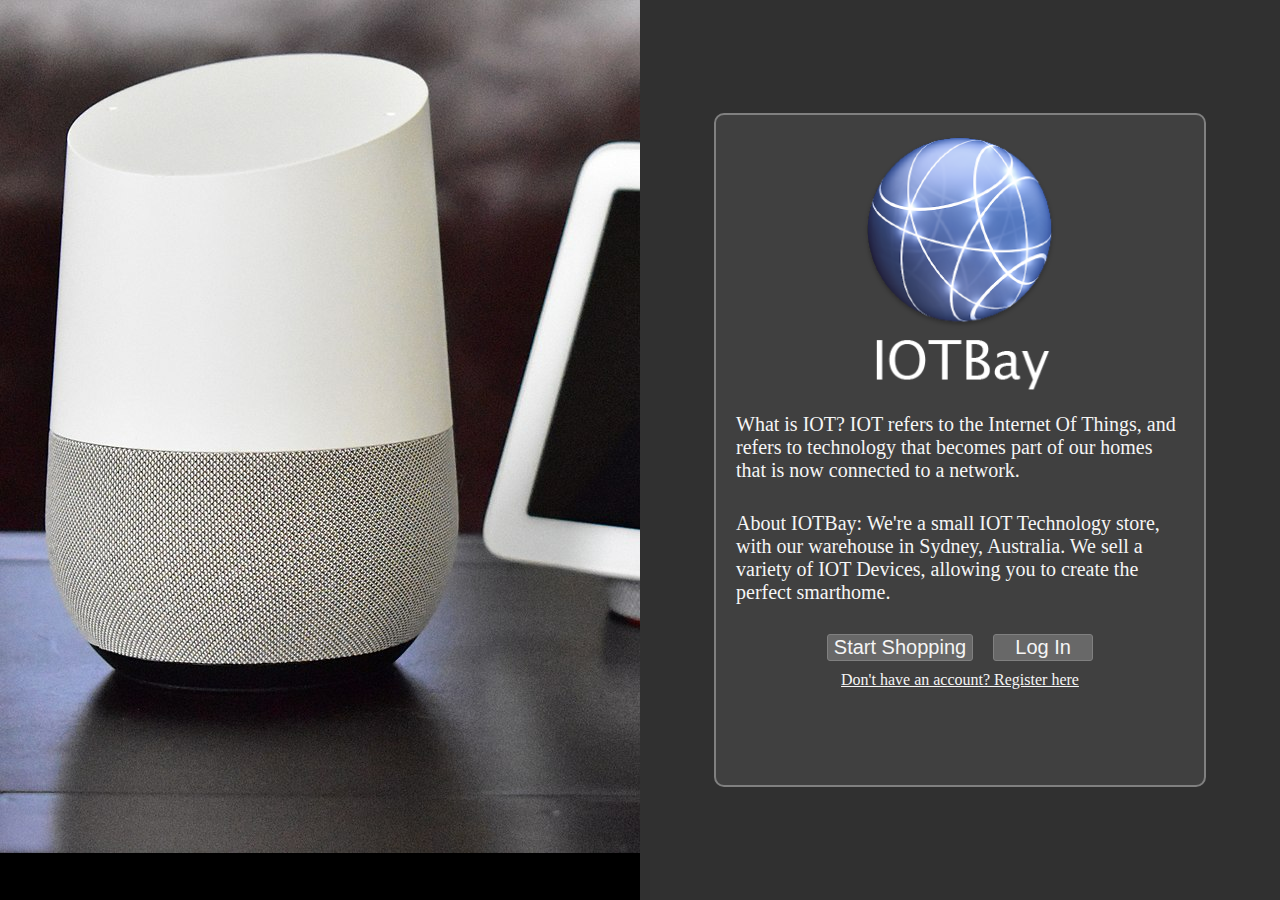
<file: web/index.html>
<!DOCTYPE html>
<!--
To change this license header, choose License Headers in Project Properties.
To change this template file, choose Tools | Templates
and open the template in the editor.
-->
<html>
    <head>
        <title>IOTBay ~ Landing</title>
        <meta charset="UTF-8">
        <meta name="viewport" content="width=device-width, initial-scale=1.0">
        <link rel="stylesheet" href="css/style.css" type="text/css">
        <script src="js/script.js" type="text/javascript"></script>
    </head>
    <body onload="carousel(0)">
        <div class="column" id="imageColumn">
            <img src="media/gallery/google-home-hub.jpg" alt="Google Home Hub" class="carouselImage">
            <img src="media/gallery/remote.jpg" alt="Remote" class="carouselImage">
            <img src="media/gallery/smart-fridge.jpg" alt="Smart Fridge" class="carouselImage">
            <img src="media/gallery/smart-light.jpg" alt="Smart Light" class="carouselImage">
        </div>
        <div class="column" id="mainColumn">
            <div class="outerContentBox" id="landingContentBox">
                <img src="media/IOTBayLogo.png" alt="IOTBay Logo" id="landingLogo">
                <p class="contentBoxContent" align="left">What is IOT? IOT refers to the Internet Of Things, and refers to technology that becomes part of our homes that is now connected to a network.</p> 
                <p class="contentBoxContent" align="left">About IOTBay: We're a small IOT Technology store, with our warehouse in Sydney, Australia. We sell a variety of IOT Devices, allowing you to create the perfect smarthome.</p>
                <form>
                    <div id="mainButtonHolder">
                        <button id="shoppingButton" onClick="form.action='main.jsp';">Start Shopping</button>
                        <button id="logInButton" onClick="form.action='login.jsp';">Log In</button>
                    </div>
                </form>
                <a href="register.jsp">Don't have an account? Register here</a>
            </div>
        </div>
    </body>
</html>
</file>
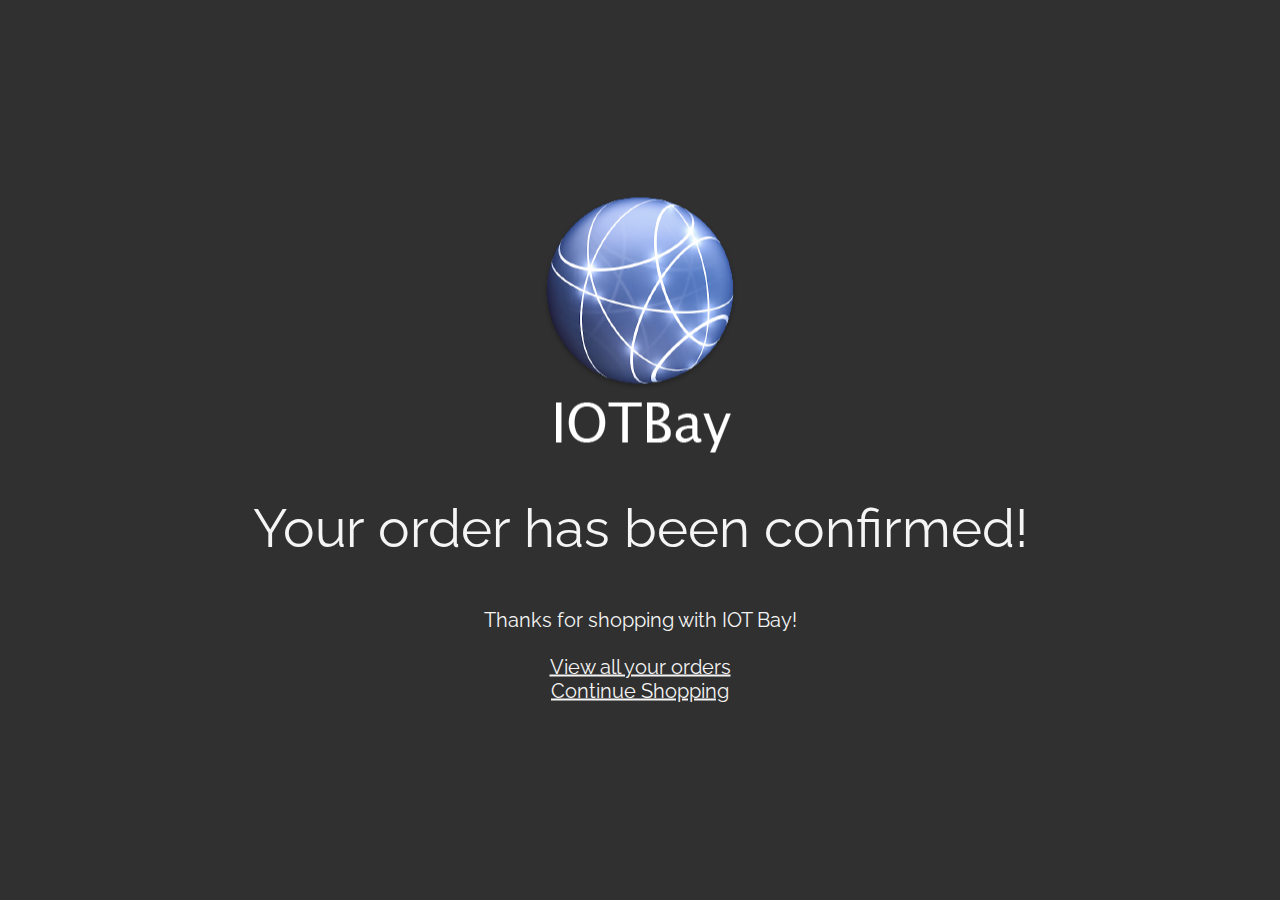
<file: web/confirmed.html>
<!DOCTYPE html>
<!--
To change this license header, choose License Headers in Project Properties.
To change this template file, choose Tools | Templates
and open the template in the editor.
-->
<html>
    <head>
        <link rel="stylesheet" href="css/style.css" type="text/css"/>
        <link href="https://fonts.googleapis.com/css2?family=Raleway:wght@300&display=swap" rel="stylesheet">  
        <title>IOTBay ~ Logged Out</title>
        <meta charset="UTF-8">
        <meta name="viewport" content="width=device-width, initial-scale=1.0">
    </head>
    <body>
        <div id="logOutContentBox">
            <img src="media/IOTBayLogo.png" alt="IOTBay Logo" id="logOutLogo"> 
            <div class="contentBoxTitle">Your order has been confirmed!</div>
            <br>
            <div class="contentBoxContent" id="logOutContent">
                <p>Thanks for shopping with IOT Bay!</p>
                <div class="linkPack">
                    <a href="welcome.jsp" class="link">View all your orders</a> <br>
                    <a href="main.jsp" class="link">Continue Shopping</a>
                </div>
            </div>
        </div>
    </body>
</html>
</file>
<file: web/css/style.css>
html, body {
    background-color: #303030;
    height: 100%;
    margin: 0;
    padding: 0;
    position: relative;
    color: whitesmoke;
    font-family: Raleway;
}

button {
    background-color: #686868;
    border: solid gray;
    border-width: 0.5px;
    border-radius: 3px;
    color: whitesmoke;
    font-size: 15pt;
    min-width: 100px;
}
.productimage{
    max-width:100%;
    max-height:100%;
}
a {
    color: whitesmoke;
}

.accordion {
    cursor: pointer;
    border: none;
    text-align: left;
    outline: none;
    transition: 0.4s;
    padding: 20px 0;
}

.active, .accordion:hover {
    background-color: #686868;
}

#accordionPanel {
    padding: 0 18px;
    overflow: hidden;
    transition: max-height 0.4s ease-out;
}

.outerContentBoxTitle {
    font-size: 48pt;
    padding: 10px 30px;
    vertical-align: bottom;
    height: 125px;
    position: relative;
}

.outerContentBoxTitleText {
    position: absolute;
    bottom: 0;
}

.outerContentBoxTitleLogo {
    height: 150px;
    width: auto;
    float: right;
}

.outerContentBox {
    border: solid gray;
    border-width: 2px;
    border-radius: 10px;
    position: absolute;
    margin: 25px;
    margin-top: 155px;
    margin-bottom: 60px;
    padding: 25px;
    overflow: auto;
    top: 0; 
    left: 0; 
    bottom: 0; 
    right: 0;
    background-color: #1E1E1E;
}

.contentBoxTitle {
    margin-top: 10px;
    font-size: 40pt;
    text-align: center;
}

.contentBoxSubTitle {
    margin-top: 5px;
    font-size: 25pt;
    text-align: left;
}

.contentBoxContent {
    padding-top: 10px;
    font-size: 15pt;
}

.fieldPack {
    margin-top: 20px;
    margin-right: 15px;
}

.fieldTitle {
    display: flex;
    width: 100%;
    font-size: 18pt;
}

.field {
    margin-top: 5px;
    width: 100%;
    height: 25px;
    background-color: #454545;
    border: solid white;
    border-width: 1px;
    padding: 5px;
    font-size: 16pt;
    caret-color: white;
    color: white;
}

.field:invalid {
    border-left: solid red;
    caret-color: red;
}

.non-matching {
    border: solid orange;
    border-width: 1px;
    caret-color: orange;
}

.button {
    width: 110px;
    display: block;
    position: absolute;
    margin: auto;
    left: 0; 
    right: 0;
}

.welcome-button {
    width: 150px;
    vertical-align: middle;
    bottom: -26px;
}

.linkPack {
    padding: 3px;
}

.registerFormTable {
    width: 100% !important;
}

.buttonFooter {
    position: absolute;
    bottom: 50px;
    width: 100%;
}

#loginContentBox {
    margin: auto;
    width: 450px;
    height: 400px;
    background-color: #404040;
}

#loginButtonHolder {
    width: 100%;
    padding: 30px;
}

#loginAssistantLinks {
    padding-top: 15px;
    width: 100%;
    text-align: center;
}

#loginErrorText {
    color: #ff504a;
}

#loginLogo {
    margin: 40px;
    position: absolute;
    max-height: 175px;
    width: auto;
}

#nextButton {
    margin-right: 25px;
}

#previousButton {
    margin-right: 140px;
}
#editDetailsButton {
    margin-right: 140px;
    width: 140px;
}
#welcomeButton {
    margin-right: 140px;
    width: 170px;
}
#viewLogsButton{
    margin-left: 28px;
    width: 200px;
}
#addButton {
    margin-right: 25px;
    width: 180px;
}

#ordersTable {
    width: 100% !important;
}

.orderCell {
    text-align: left;
    border-bottom: solid gray 1px !important;
    height: 50px;
}

.shippingTitleCell {
    text-align: left;
    border-bottom: solid gray 1px !important;
    height: 40px;
    width: 15%;
}

.shippingDataCell {
    text-align: left;
    border-bottom: solid gray 1px !important;
    height: 40px;
    width: 50%;
}

.orderHeaderCell {
    text-align: left;
    width: auto;
    font-size: 15pt;
    border-bottom: solid white 1px !important;
}
.orderIDHeaderCell {
    text-align: left;
    width: 500px;
    font-size: 15pt;
    border-bottom: solid white 1px !important;
}

#itemsColumn {
    width: 40%;
}

.mainContentBox {
    border: solid gray;
    border-width: 2px;
    border-radius: 10px;
    position: absolute;
    margin: 25px;
    margin-top: 180px;
    margin-bottom: 60px;
    padding: 25px;
    overflow: auto;
    top: 0; 
    left: 0; 
    bottom: 0; 
    right: 0;
    background-color: #1E1E1E;
    text-align: right;
}

.mainContentBoxProduct {
    border: solid gray;
    border-width: 2px;
    border-radius: 10px;
    position: absolute;
    margin: 25px;
    margin-top: 115px;
    margin-bottom: 60px;
    padding: 25px;
    overflow: auto;
    top: 0; 
    left: 0; 
    bottom: 0; 
    right: 0;
    background-color: #1E1E1E;
    text-align: right;
}

.productDetailBox{
    max-height: 300px;
    border: solid grey;
    text-align: center;
    padding: 8px;
    margin: 10px;
    background-color: #252525;
    border: solid gray;
    border-width: 2px;
    border-radius: 10px;
}
.productDetailBox img {
    height: auto;
    max-width: 100%;
    max-height: 180px;
}

.mainContentBoxTitleLogo {
    height: 200px;
    display: block;
    margin: auto;
    padding-top: 10px;
}

.mainContentBoxTitleText {
    font-size: 36pt;
    text-align: center;
    display: block;
    margin-top: 10px;
    margin-bottom: 10px;
}

.mainContentBoxTitle {
    height: 250px;
    width: 100%;
    text-align: center;
}

.mainContentBoxTitleSearch {
    margin-right: auto;
    margin-left: auto;
    font-family: Raleway, FontAwesome;
    width: 275px;
    height: 20px;
    background-color: #454545;
    border: solid white;
    border-width: 1px;
    padding: 5px;
    font-size: 16pt;
    caret-color: white;
    color: white;
}
.productPath{
    margin-left:28px;
    font-size: 15pt;
    margin-bottom: 10px;
}
#productsTable {
    width: 100% !important;
    margin-top: 10px;
    table-layout: fixed;
}

.productBox {
    max-height: 250px;
    border: solid grey;
    text-align: center;
    padding: 20px;
    margin: 10px;
    background-color: #252525;
    border: solid gray;
    border-width: 2px;
    border-radius: 10px;
}

.productBox img {
    height: auto;
    max-width: 100%;
    max-height: 180px;
}

#productPageBox {
    width: 40%;
}

.productDescription {
    padding-left: 20px;
    text-align: left;
}

#productTitle {
    text-align: left;
    padding-left: 30px;
}

#productButton {
    max-width: 150px;
    background-color: #686868;
    border: solid gray;
    border-width: 0.5px;
    border-radius: 3px;
    color: whitesmoke;
    font-size: 12pt;
}

.header {
    height: 50px;
    padding: 5px;
    background-color: #1E1E1E;
    align-items: center;
    display: flex;
    flex-direction: row;
    justify-content: flex-end;
}

.headerItem {
    font-size: 14pt;
    margin-left: 10px;
    margin-right: 10px;
    position: relative;
    vertical-align: middle;
}

.headerLogo{
    object-fit:contain;
    width: 50px;
    height: 50px;
    position: absolute;
    top: 7px;
    left: 10px;
}
    
#cartLink {
    max-height: 45px;
    width: auto;
    margin: 5px;
}

.not-enough-stock-warning {
    color: #ff504a;
}

#headerLogOut {
    background-color: #686868;
    border: solid gray;
    border-width: 0.5px;
    border-radius: 3px;
    color: whitesmoke;
    font-size: 12pt;
}

#logOutContentBox {
    max-height: 100%;
    margin: auto;
    width: 100%;
    height: auto;
    border: none;
    background-color: #303030;
    text-align: center;
    position: absolute;
    top: 50%;
    transform: translateY(-50%);
}

#logOutContent {
    text-align: center;
}

#logOutLogo {
    max-height: 60%;
}

.column {
    height: 100%;
    width: 50%;
    position: fixed;
    top: 0;
    overflow-x: hidden;
}

#imageColumn {
  left: 0;
  background-color: black;
  padding: 0;
  margin: 0;
}

#mainColumn {
  right: 0;
  background-color: #303030;
}

#landingContentBox {
    margin: auto;
    width: 70%;
    height: auto;
    max-height: 70%;
    padding: 20px;
    background-color: #404040;
    text-align: center;
}

#landingLogo {
    max-height: 45%;
    margin-bottom: -40px;
}

#mainButtonHolder {
    display: flex;
    width: 100%;
    align-content: center;
    justify-content: center;
}

#shoppingButton {
    order: 1;
    margin: 10px;
}

#logInButton {
    order: 2;
    margin: 10px;
}

.carouselImage {
    max-height: 100%;
    padding: 0;
    margin: 0;
}

.productTitleText {
    font-size: 24pt;
    text-align: center;
    display: block;
    margin-top: -15px;
    margin-bottom: 10px;
}

.productAddToCartt {
    float: right;
    width: 100%;
}

.productDetails {
    margin-left: 3px;
}

.directory {
    margin: 25px; 
}

#cartTitle {
    text-align: left;
    margin-left: 30px;
}

#imageCell {
    text-align: center;
}

.cartTableImage {
    max-height: 100px;
    margin: 5px;
}

.quantityField {
    margin-top: 5px;
    background-color: #454545;
    border: solid white;
    border-width: 1px;
    font-size: 14pt;
    caret-color: white;
    color: white;
}

.quantityButton {   
    background-color: #686868;
    border: solid gray;
    border-width: 0.5px;
    border-radius: 3px;
    color: whitesmoke;
    font-size: 15pt;
    min-width: 20px;
    text-align: center;
}

.productStatus {
    float: right;
}

.mapouter{
    position:relative;
    text-align:right;
    height:500px;
    width:500px;
}

.gmap_canvas {
    overflow:hidden;
    background:none!important;
    height:500px;
    width:500px;
}

#shippingTable {
    width: 100% !important;
    table-layout: auto;
    float: left;
    margin-top: 10px;
}

#shippingContentBox {
    text-align: right;
}

#backButton{
    margin-right: 15px;
}

.row {
    display: flex;
    flex-wrap: wrap;
    margin: 0 10px;
}

.col-25 {
    flex: 25%;
}

.col-50 {
    flex: 20%;
}

.col-75 {
    flex: 50%;
}

.col-25,
.col-50,
.col-75 {
    padding: 0px 10px;
}

label {
    margin-bottom: 5px;
    display: block;
    color: white;
}

#confirmationTitle {
    height: 75px;
}

@media (max-width: 800px) {
    .row {
      flex-direction: column-reverse;
    }
    .col-25 {
      margin-bottom: 20px;
    }
}

textarea.field {
    height: 100px;
    font-family: Raleway, sans-serif;
}

.productPreviewText{
    display: inline;
}

.previewField {
    width: 98%;
}

input[type=search] {
	background: #ededed url(https://static.tumblr.com/ftv85bp/MIXmud4tx/search-icon.png) no-repeat 9px center;
	font-family: Raleway, FontAwesome;
    width: 90px;
    height: 35px;
    background-color: #454545;
    border: solid white;
    border-width: 1px;
    padding: 9px 10px 9px 32px;
    font-size: 10pt;
    caret-color: white;
    color: white;
    margin:15px;
	
	-webkit-border-radius: 5em;
	-moz-border-radius: 5em;
	border-radius: 5em;
	
	-webkit-transition: all .5s;
	-moz-transition: all .5s;
	transition: all .5s;
}

input[type=search]:focus {
	width: 200px;
	background-color: #454545;
	border-color:solid white;
}

.query-label {
    text-align: left;
    font-size: 12pt;
}

.searchable-table-header {
    vertical-align: top;
}

input:-moz-placeholder {
	color: #999;
}
input::-webkit-input-placeholder {
	color: #999;
}

.link-button { 
    background: none;
    border: none;
    color: whitesmoke;
    text-decoration: underline;
    font-family: Raleway, sans-serif;
    font-size: 14pt;
    cursor: pointer; 
}
</file>
